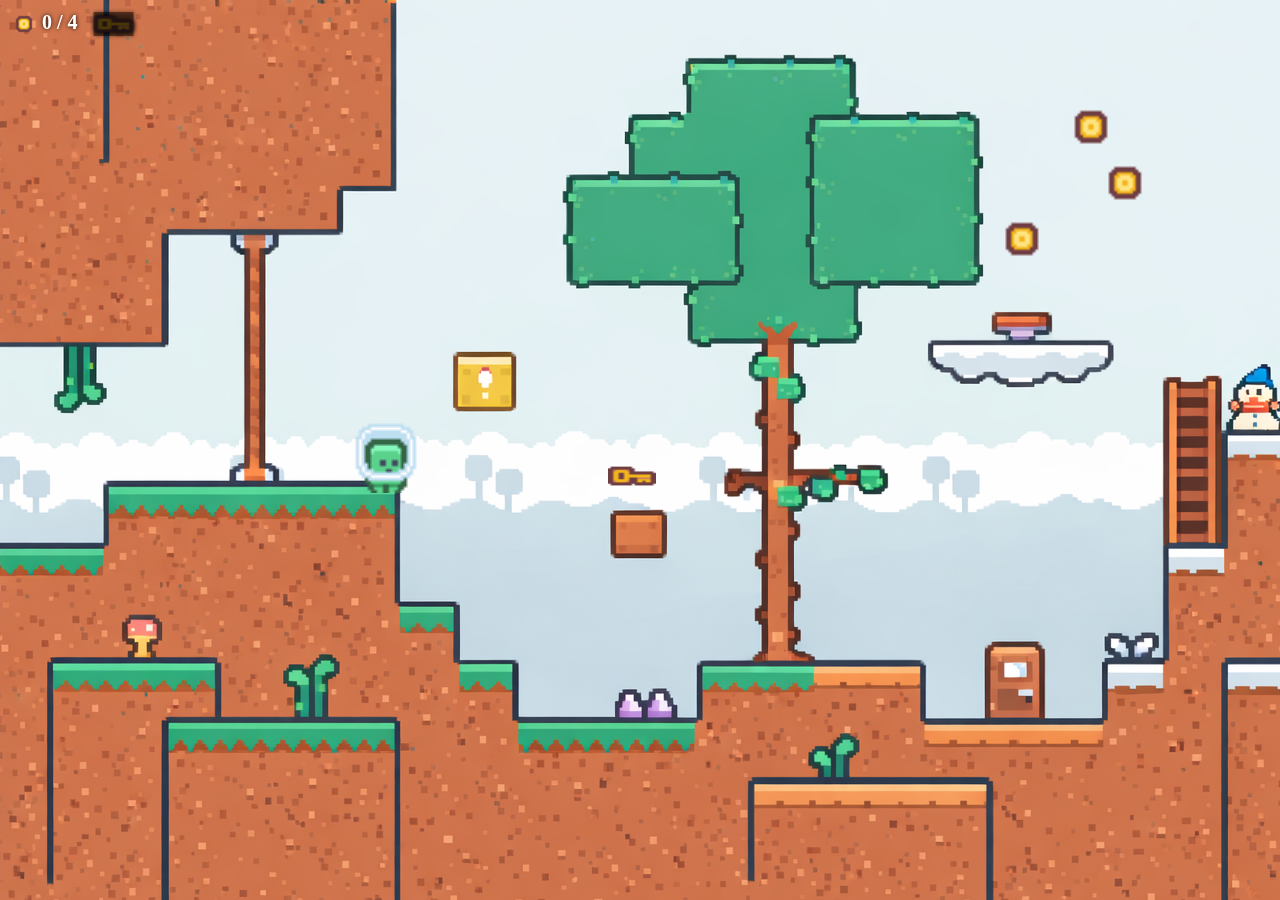
<file: index.html>
﻿<!doctype html>
<html lang="en">
<head>
  <meta charset="UTF-8" />
  <meta name="viewport" content="width=device-width, initial-scale=1.0" />
  <title>Mini Game Maddness - Pixle Platformer</title>
  <style>
    * { box-sizing: border-box; }
    html, body { width: 100%; height: 100%; }
    body {
      margin: 0;
      overflow: hidden;
      background: #b8d7db;
      font-family: Verdana, sans-serif;
    }
    #game {
      width: 100vw;
      height: 100vh;
      display: block;
      image-rendering: pixelated;
      image-rendering: crisp-edges;
    }
  </style>
</head>
<body>
  <canvas id="game" aria-label="Platformer game canvas"></canvas>

  <script>
    window.MAP_IMAGE    = "./Pixle platformer/No colectblessamplea.png";
    window.HITBOX_IMAGE = "./Pixle platformer/No colectblessamplea 2.png";
    window.WALK_FRAME_0 = "./Pixle platformer/Tiles/Characters/tile_0000.png";
    window.WALK_FRAME_1 = "./Pixle platformer/Tiles/Characters/tile_0001.png";
    window.COIN_FRAME_0 = "./Pixle platformer/Tiles/tile_0151.png";
    window.COIN_FRAME_1 = "./Pixle platformer/Tiles/tile_0152.png";
    window.KEY_SPRITE   = "./Pixle platformer/Tiles/tile_0027.png";
  </script>
  <script src="./Pixle platformer starter/game.js"></script>
</body>
</html>
</file>
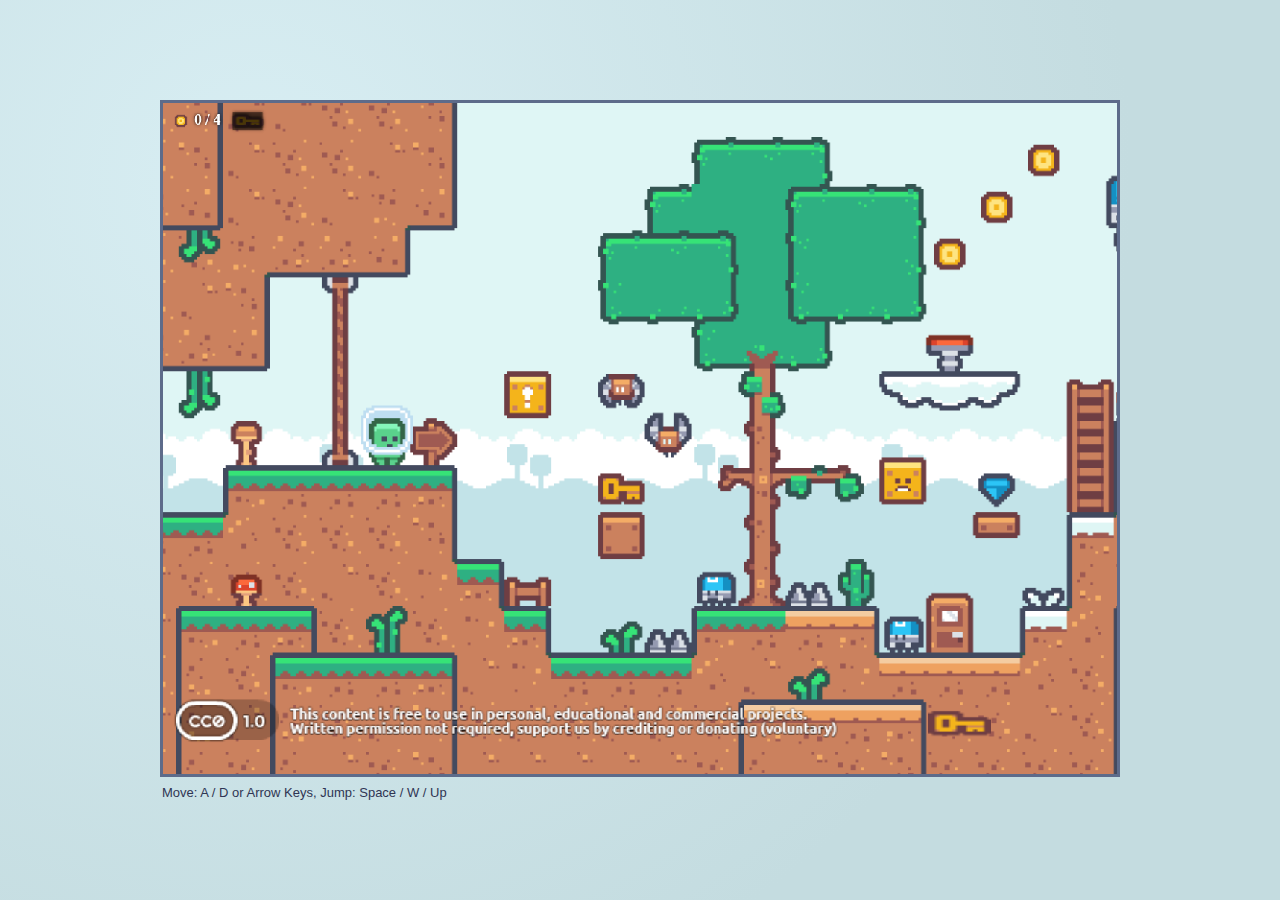
<file: Pixle platformer starter/index.html>
﻿<!doctype html>
<html lang="en">
<head>
  <meta charset="UTF-8" />
  <meta name="viewport" content="width=device-width, initial-scale=1.0" />
  <title>Pixle Platformer Starter</title>
  <link rel="stylesheet" href="styles.css" />
</head>
<body>
  <main class="game-wrap">
    <canvas id="game" width="960" height="540" aria-label="Platformer game canvas"></canvas>
    <p class="hint">Move: A / D or Arrow Keys, Jump: Space / W / Up</p>
  </main>
  <script src="game.js"></script>
</body>
</html>
</file>
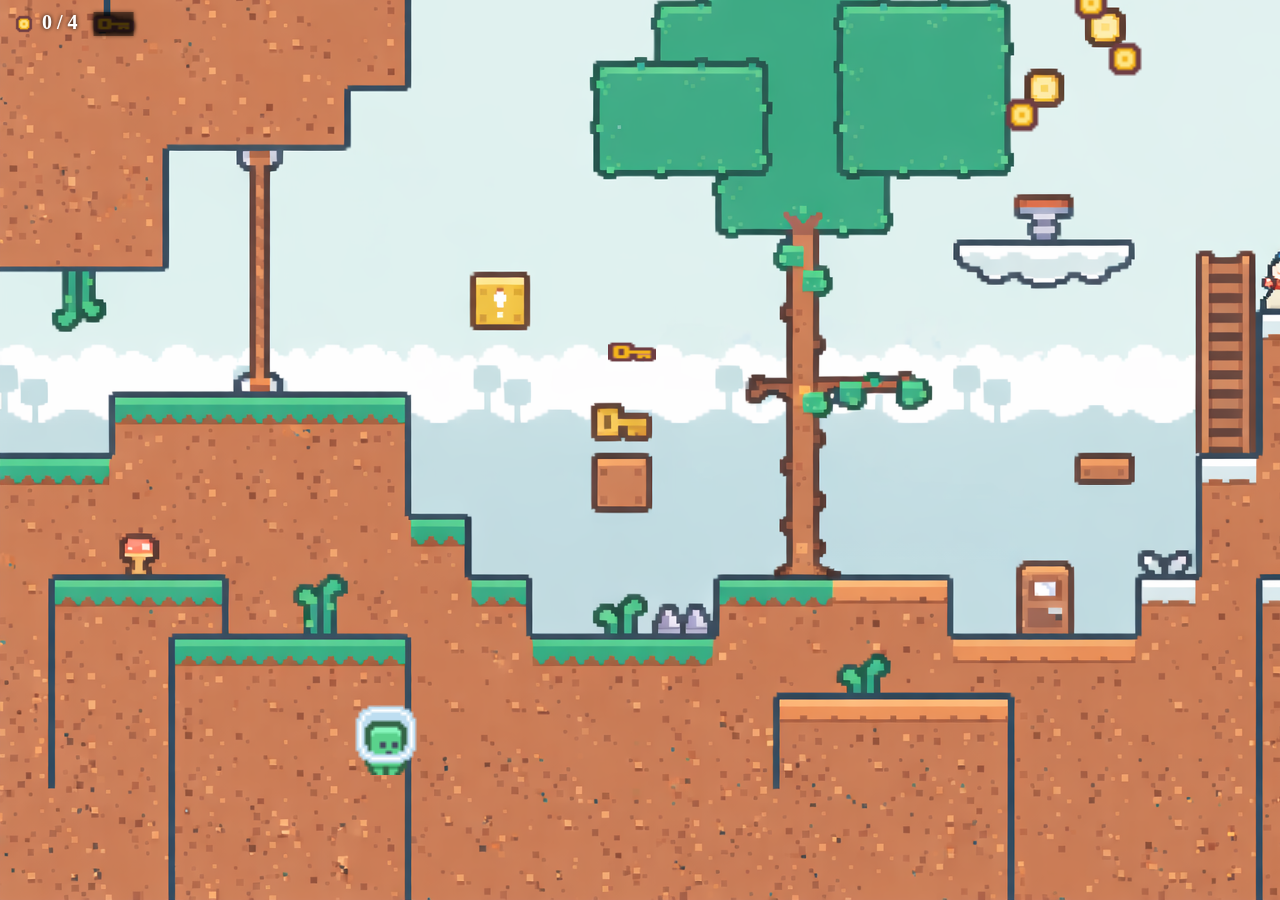
<file: Pixle platformer/newsampleA.html>
<!doctype html>
<html lang="en">
<head>
  <meta charset="UTF-8" />
  <meta name="viewport" content="width=device-width, initial-scale=1.0" />
  <title>Pixle Platformer - New Sample A</title>
  <style>
    * { box-sizing: border-box; }
    html, body { width: 100%; height: 100%; }
    body {
      margin: 0;
      overflow: hidden;
      background: #b8d7db;
      font-family: Verdana, sans-serif;
    }
    #game {
      width: 100vw;
      height: 100vh;
      display: block;
      image-rendering: pixelated;
      image-rendering: crisp-edges;
    }
  </style>
</head>
<body>
  <canvas id="game" aria-label="Platformer game canvas"></canvas>

  <script>
    window.MAP_IMAGE    = "./NewsamppleA.png";
    window.HITBOX_IMAGE = "./newhitboxsampple a.png";
    window.WALK_FRAME_0 = "./Tiles/Characters/tile_0000.png";
    window.WALK_FRAME_1 = "./Tiles/Characters/tile_0001.png";
  </script>
  <script src="../Pixle platformer starter/game.js"></script>
</body>
</html>
</file>
<file: Pixle platformer starter/styles.css>
﻿:root {
  --bg: #c4dce0;
  --panel: #ffffff;
  --ink: #2f3553;
}

* {
  box-sizing: border-box;
}

body {
  margin: 0;
  min-height: 100vh;
  display: grid;
  place-items: center;
  background: radial-gradient(circle at 20% 20%, #d8eef3 0%, var(--bg) 70%);
  font-family: Verdana, sans-serif;
  color: var(--ink);
}

.game-wrap {
  width: min(100vw, 980px);
  padding: 10px;
}

canvas {
  width: 100%;
  height: auto;
  display: block;
  border: 3px solid #5d6b8a;
  background: #b8d7db;
  image-rendering: pixelated;
}

.hint {
  margin: 8px 2px 0;
  font-size: 13px;
}
</file>
